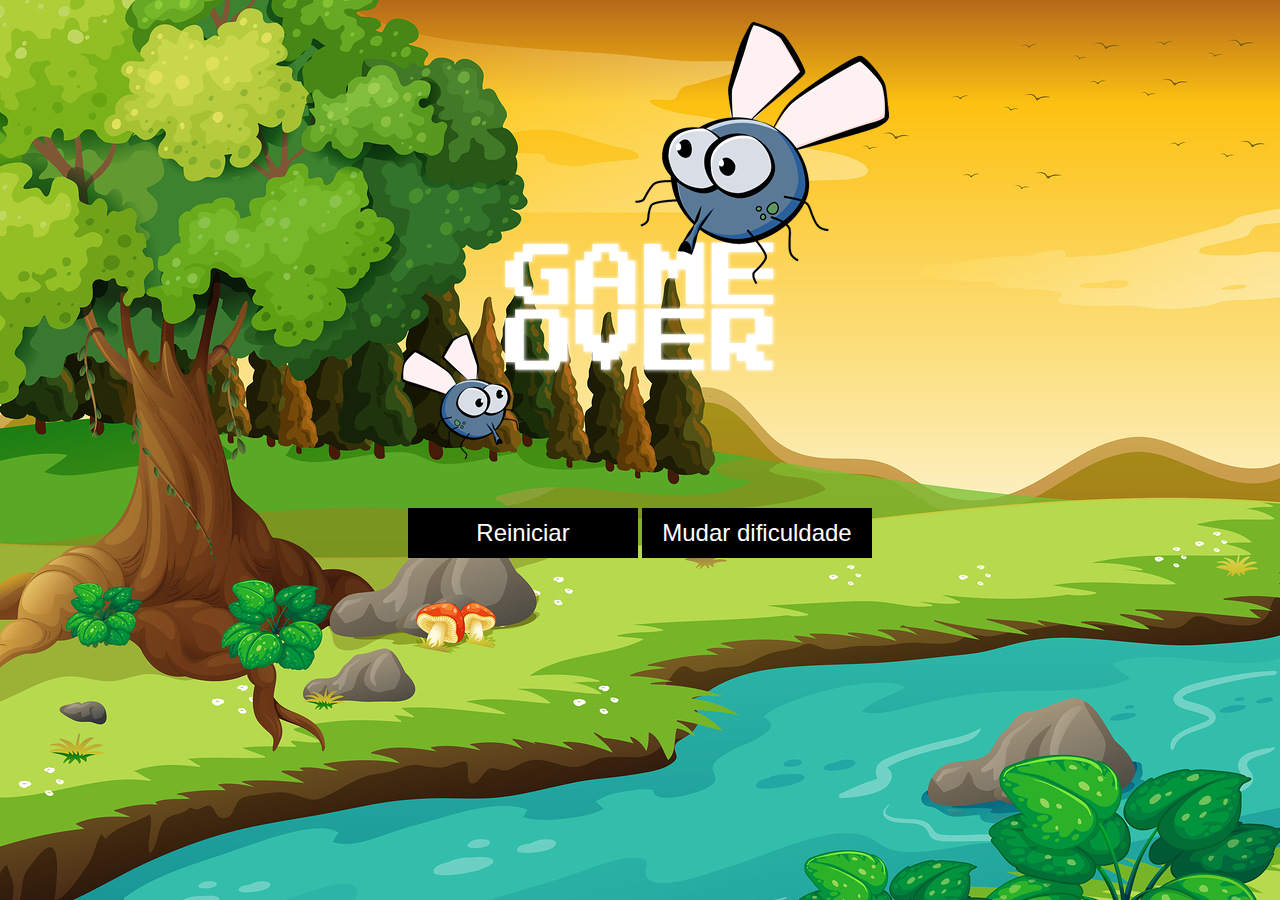
<file: gameover.html>
<!DOCTYPE html>
<html lang="pt-br">
<head>
    <meta charset="UTF-8">
    <title>Mata Mosquito</title>
    <link rel="stylesheet" href="css/vitoria.css">
</head>
<body>
    <div class="alinhamento">
        <div id="imagem2"></div>
        <div class="alinhamento">
            <button onclick="window.location.href='jogomosca.html'">Reiniciar</button>
            <button onclick="window.location.href='index.html'">Mudar dificuldade</button>
        </div>
    </div>
</body>
</html>
</file>
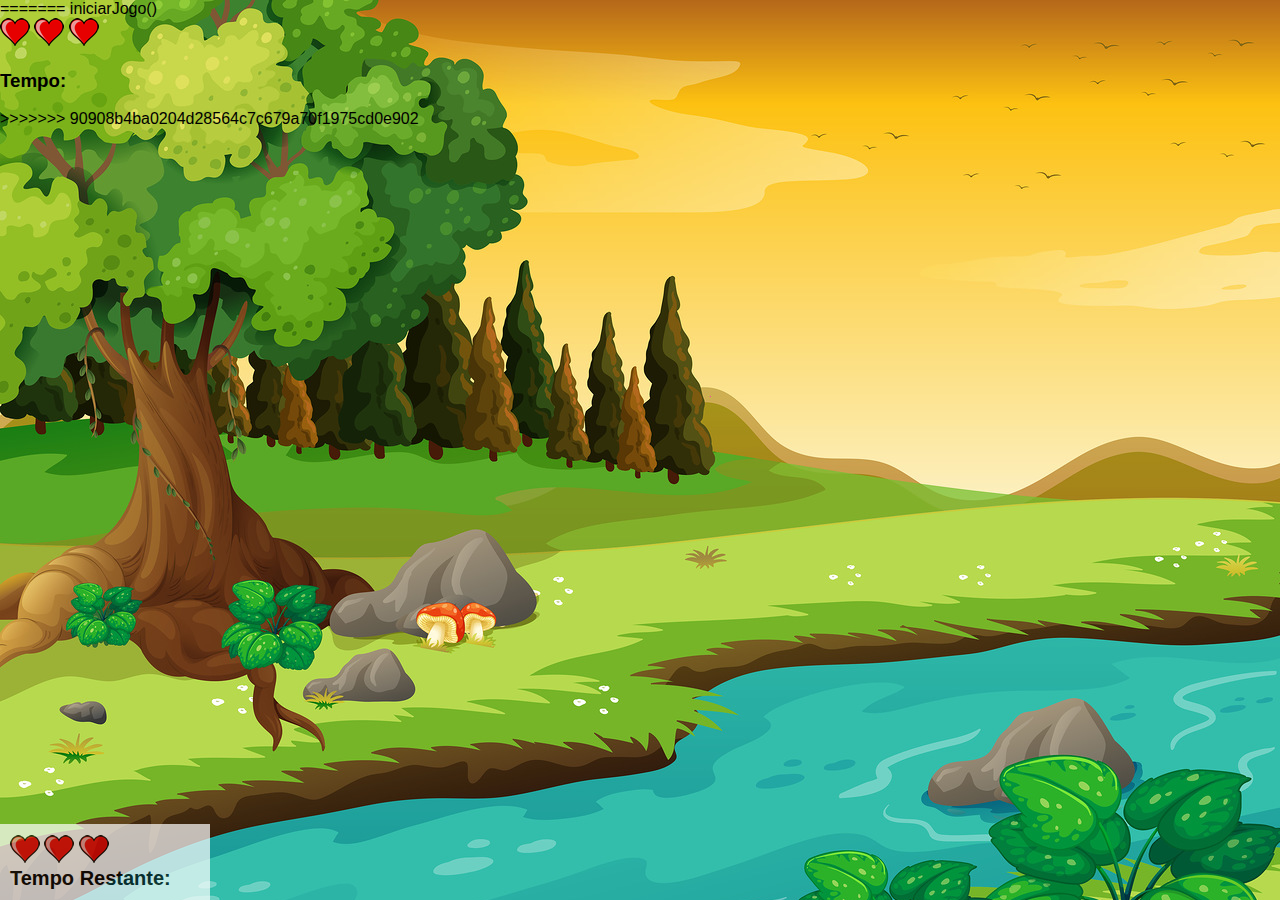
<file: jogomosca.html>
<!DOCTYPE html>
<html lang="pt-br">
<head>
    <meta charset="UTF-8">
    <title>Mata Mosquito</title>
    <link rel="stylesheet" href="css/normalize.css">
    <link rel="stylesheet" href="css/stylejogo.css">
    <script src="JS/jogomosca.js"></script>
</head>
<body onresize="ajustaTamanhoPalco()">
    <script>
<<<<<<< HEAD
        setInterval(function(){
            posicaoRandomica()},1000)
    </script>
    <div class="painel">
        <div class="vidas">
            <img id="life3" src="imagens/coracao_cheio.png">
            <img id="life2" src="imagens/coracao_cheio.png">
            <img id="life1" src="imagens/coracao_cheio.png">
        </div>
        <div class="tempo">
            Tempo Restante:
            <span id="tempo">

            </span>
        </div>
    </div>
=======
        iniciarJogo()
    </script>

    <div class="caixa">
        <img src="imagens/coracao_cheio.png" id="coracao1">
        <img src="imagens/coracao_cheio.png" id="coracao2">
        <img src="imagens/coracao_cheio.png" id="coracao3">
        <div id="relogio">
            <h3>Tempo:</h3>
            <p id="contador"></p>
        </div>
        <div class="clear"></div>
    </div>
    
>>>>>>> 90908b4ba0204d28564c7c679a70f1975cd0e902
</body>
</html>
</file>
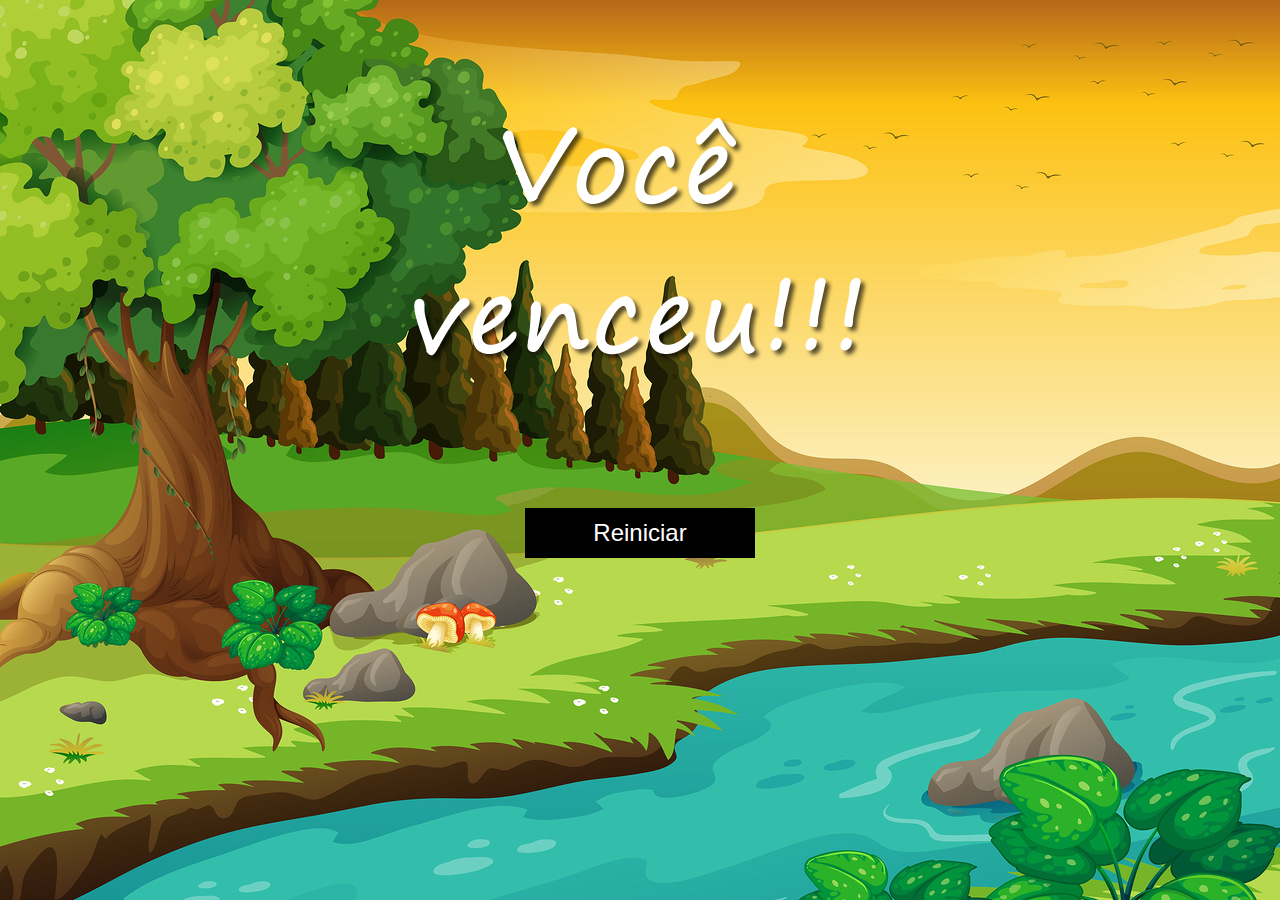
<file: vitoria.html>
<!DOCTYPE html>
<html lang="pt-br">
<head>
    <meta charset="UTF-8">
    <meta name="viewport" content="width=device-width, initial-scale=1.0">
    <title>Mata Mosquito</title>
    <link rel="stylesheet" href="css/vitoria.css">
</head>
<body>
    
    <div class="alinhamento">
        <div id="imagem1"></div>
        <div id="botao">
        <button onclick="window.location.href='index.html'">Reiniciar</button>
        </div>
    </div>
</html>
</file>
<file: css/vitoria.css>
body{
    background-image: url(../imagens/bg.jpg);
    background-size: cover;
    cursor: url(../imagens/mata_mosquito.png),auto;
    min-height: 600px;
}

.alinhamento{
    margin: 0 auto;
    width: fit-content;
}

#imagem1{
    background-image: url(../imagens/vitoria.png);
    height: 500px;
    width: 500px;
}
#imagem2{
    background-image: url(../imagens/game_over.png);
    height: 500px;
    width: 500px;
}

#botao{
    margin: 0 auto;
    width: fit-content;
}

button{
    color: white;
    background-color: black;
    padding: 10px;
    height: 50px;
    width: 230px;
    border: none;
    font-size: 150%;
    transition: 0.4s;
    font-size: 150%;
}
button:hover{
    background-color: crimson;
    transition: 0.6s;
}
</file>
<file: css/stylejogo.css>
body{
    cursor: url(../imagens/mata_mosquito.png),auto;
    font-family: 'Trebuchet MS', 'Lucida Sans Unicode', 'Lucida Grande', 'Lucida Sans', Arial, sans-serif;
    background-image: url(../imagens/bg.jpg);
    background-color: aquamarine;
    background-repeat: no-repeat;
    background-size: cover;
    height: 563px;
    margin: 0;
}

/*
#adviso{
    margin: 0 auto;
    position: relative;
    top: 40px;
    width: fit-content;
    font-size: 250%;
    color: royalblue;
    padding: 10px;
}
#adviso:hover{
    color: blue;
}
*/

<<<<<<< HEAD
/*Imagens*/
.mosquito0{
    width: 50px;
    height: 50px;
}
.mosquito1{
    width: 70px;
    height: 70px;
}
.mosquito2{
    width: 90px;
    height: 90px;
}
.ladoA{
    transform: scalex(1);
}
.ladoB{
    transform: scalex(-1);
}
.painel{
    position: absolute;
    width: 190px;
    padding: 10px;
    bottom: 0px;
    border-top: 1px solid white;
    background-color: white;
    opacity: 0.7;
    left: 0px;
}
.vidas{
    float: left;
}
.tempo{
    float: left;
    font-size: 20px;
    font-weight: bold;
=======
/*Tamanho e direção*/
.mosquito1{
    height: 140px;
}
.mosquito2{
    height: 110px;
}
.mosquito3{
    height: 90px;
}
.ladoA{
    transform: scaleX(-1);
}
.ladoB{
    transform: scaleX(1);
}

/*HUD*/
.caixa{
    position: fixed;
    bottom: 0;
    display: flex;
    padding: 15px;
    background-color: rgba(252, 252, 252, 0.409);
    border-top-right-radius: 10px;
    border-top: white solid 2px;
    border-right: white solid 2px;
}
#coracao1, #coracao2, #coracao3{
    align-self: center;
}
#relogio{
    float: left;
    margin-left: 15px;
}
#relogio h3{
    padding: 0;
    margin: 0;
}
#relogio p{
    padding: 0;
    color: black;
    margin: 0;
    text-align: center;
    font-size: larger;
}
.clear{
    clear: both;
>>>>>>> 90908b4ba0204d28564c7c679a70f1975cd0e902
}
</file>
